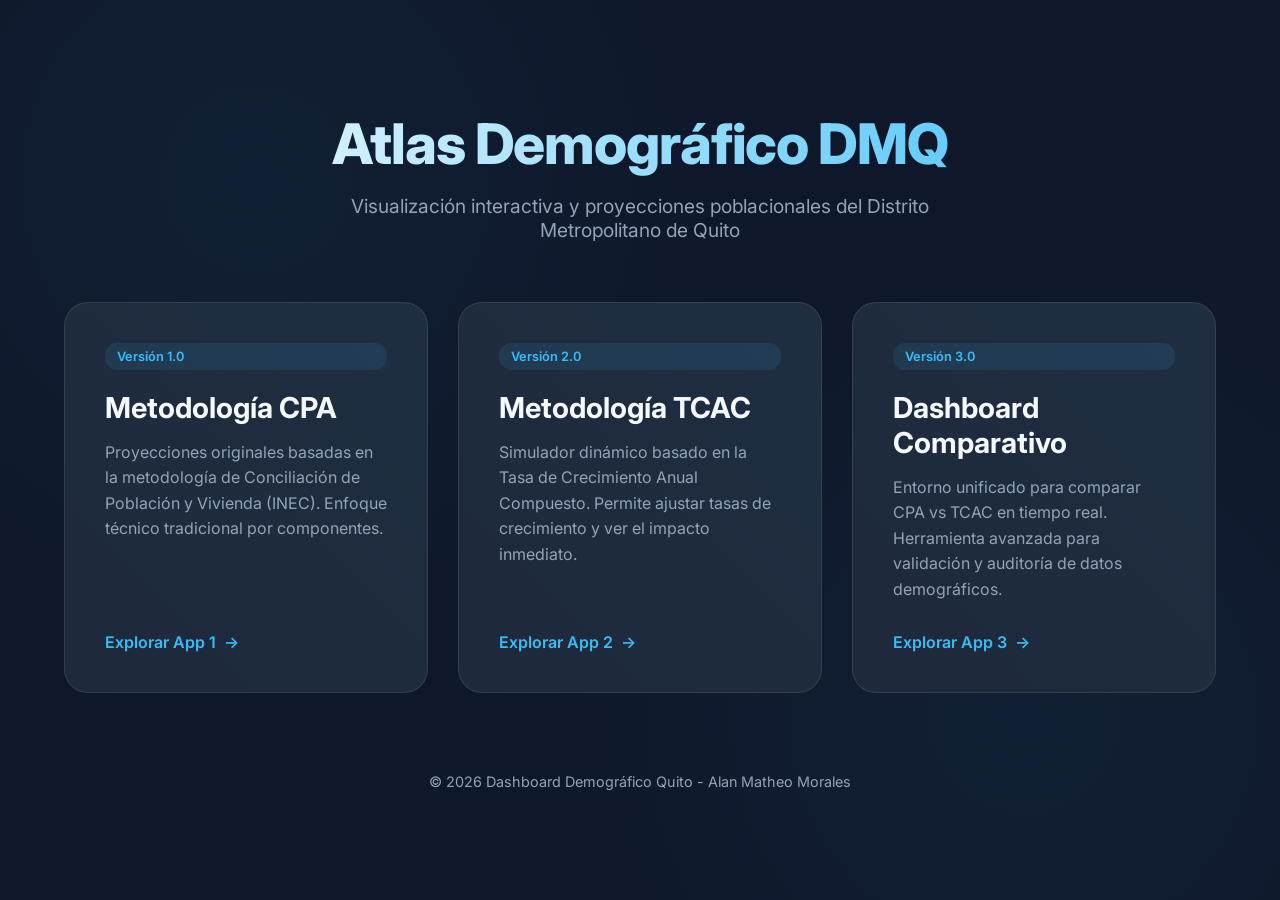
<file: index.html>
<!DOCTYPE html>
<html lang="es">
<head>
    <meta charset="UTF-8">
    <meta name="viewport" content="width=device-width, initial-scale=1.0">
    <title>Portal de Datos Demográficos - DMQ</title>
    <link href="https://fonts.googleapis.com/css2?family=Inter:wght@300;400;600;800&display=swap" rel="stylesheet">
    <style>
        :root {
            --bg: #0f172a;
            --card-bg: #1e293b;
            --accent: #38bdf8;
            --text: #f8fafc;
            --text-muted: #94a3b8;
        }

        * {
            margin: 0;
            padding: 0;
            box-sizing: border-box;
        }

        body {
            font-family: 'Inter', sans-serif;
            background-color: var(--bg);
            color: var(--text);
            min-height: 100vh;
            display: flex;
            flex-direction: column;
            align-items: center;
            justify-content: center;
            overflow-x: hidden;
            background-image: 
                radial-gradient(circle at 20% 20%, rgba(56, 189, 248, 0.05) 0%, transparent 40%),
                radial-gradient(circle at 80% 80%, rgba(56, 189, 248, 0.05) 0%, transparent 40%);
        }

        .container {
            max-width: 1200px;
            width: 90%;
            padding: 40px 0;
            text-align: center;
        }

        header {
            margin-bottom: 60px;
            animation: fadeInDown 0.8s ease-out;
        }

        h1 {
            font-size: 3.5rem;
            font-weight: 800;
            margin-bottom: 1rem;
            background: linear-gradient(to right, #fff, var(--accent));
            -webkit-background-clip: text;
            -webkit-text-fill-color: transparent;
            letter-spacing: -0.02em;
        }

        p.subtitle {
            font-size: 1.2rem;
            color: var(--text-muted);
            max-width: 600px;
            margin: 0 auto;
        }

        .grid {
            display: grid;
            grid-template-columns: repeat(auto-fit, minmax(320px, 1fr));
            gap: 30px;
            margin-top: 40px;
        }

        .card {
            background: var(--card-bg);
            border: 1px solid rgba(255, 255, 255, 0.1);
            border-radius: 24px;
            padding: 40px;
            text-align: left;
            transition: all 0.4s cubic-bezier(0.175, 0.885, 0.32, 1.275);
            text-decoration: none;
            color: inherit;
            position: relative;
            overflow: hidden;
            display: flex;
            flex-direction: column;
            height: 100%;
        }

        .card:hover {
            transform: translateY(-10px);
            border-color: var(--accent);
            box-shadow: 0 20px 40px rgba(0, 0, 0, 0.4), 0 0 20px rgba(56, 189, 248, 0.2);
        }

        .card::before {
            content: '';
            position: absolute;
            top: 0;
            left: 0;
            width: 100%;
            height: 100%;
            background: linear-gradient(45deg, transparent, rgba(56, 189, 248, 0.03));
            pointer-events: none;
        }

        .version-badge {
            display: inline-block;
            padding: 6px 12px;
            background: rgba(56, 189, 248, 0.1);
            color: var(--accent);
            border-radius: 12px;
            font-size: 0.8rem;
            font-weight: 600;
            margin-bottom: 20px;
        }

        h2 {
            font-size: 1.8rem;
            margin-bottom: 15px;
            font-weight: 700;
        }

        .card-desc {
            color: var(--text-muted);
            line-height: 1.6;
            margin-bottom: 30px;
            flex-grow: 1;
        }

        .btn {
            display: inline-flex;
            align-items: center;
            color: var(--accent);
            font-weight: 600;
            gap: 8px;
            transition: transform 0.2s;
        }

        .card:hover .btn {
            transform: translateX(5px);
        }

        .footer {
            margin-top: 80px;
            color: var(--text-muted);
            font-size: 0.9rem;
            animation: fadeIn 1.5s ease-in;
        }

        @keyframes fadeInDown {
            from { opacity: 0; transform: translateY(-30px); }
            to { opacity: 1; transform: translateY(0); }
        }

        @keyframes fadeIn {
            from { opacity: 0; }
            to { opacity: 1; }
        }

        @media (max-width: 768px) {
            h1 { font-size: 2.5rem; }
            .grid { grid-template-columns: 1fr; }
        }
    </style>
</head>
<body>
    <div class="container">
        <header>
            <h1>Atlas Demográfico DMQ</h1>
            <p class="subtitle">Visualización interactiva y proyecciones poblacionales del Distrito Metropolitano de Quito</p>
        </header>

        <div class="grid">
            <!-- App 1 -->
            <a href="app1/" class="card">
                <span class="version-badge">Versión 1.0</span>
                <h2>Metodología CPA</h2>
                <p class="card-desc">Proyecciones originales basadas en la metodología de Conciliación de Población y Vivienda (INEC). Enfoque técnico tradicional por componentes.</p>
                <div class="btn">Explorar App 1 <span>→</span></div>
            </a>

            <!-- App 2 -->
            <a href="app2/" class="card">
                <span class="version-badge">Versión 2.0</span>
                <h2>Metodología TCAC</h2>
                <p class="card-desc">Simulador dinámico basado en la Tasa de Crecimiento Anual Compuesto. Permite ajustar tasas de crecimiento y ver el impacto inmediato.</p>
                <div class="btn">Explorar App 2 <span>→</span></div>
            </a>

            <!-- App 3 -->
            <a href="app3/" class="card">
                <span class="version-badge">Versión 3.0</span>
                <h2>Dashboard Comparativo</h2>
                <p class="card-desc">Entorno unificado para comparar CPA vs TCAC en tiempo real. Herramienta avanzada para validación y auditoría de datos demográficos.</p>
                <div class="btn">Explorar App 3 <span>→</span></div>
            </a>
        </div>

        <footer class="footer">
            &copy; 2026 Dashboard Demográfico Quito - Alan Matheo Morales
        </footer>
    </div>
</body>
</html>
</file>
